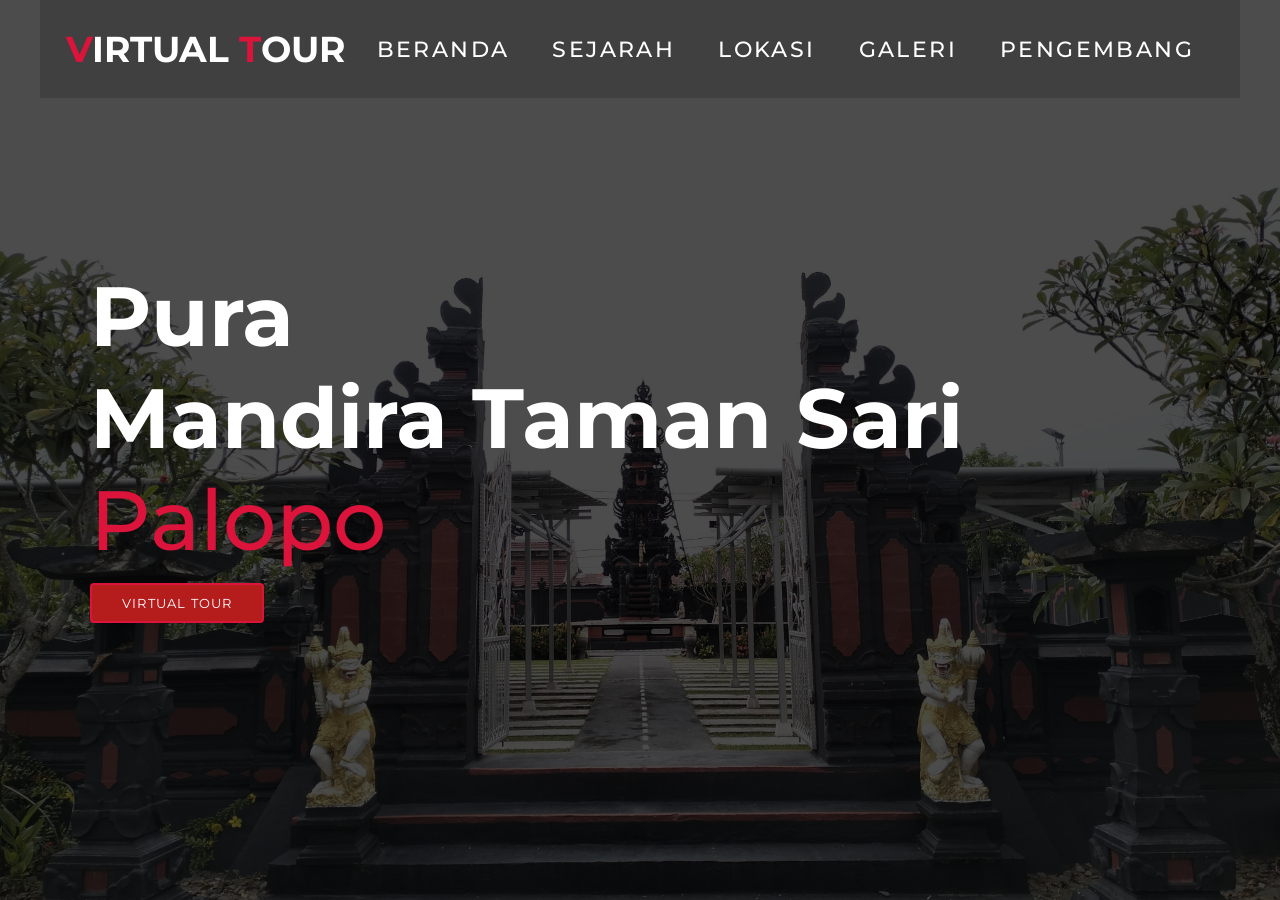
<file: index.html>
<!DOCTYPE html>
<html lang="en">

<head>
  <meta charset="UTF-8">
  <meta name="viewport" content="width=device-width, initial-scale=1.0">
  <link rel="stylesheet" href="style.css">
  <title>Virtual Tour Pura Mandira Taman Sari Palopo</title>
</head>

<body>
  <!-- Header -->
  <section id="header">
    <div class="header container">
      <div class="nav-bar">
        <div class="brand">
          <a href="#hero">
            <h1><span>V</span>irtual <span>T</span>our</h1>
          </a>
        </div>
        <div class="nav-list">
          <div class="hamburger">
            <div class="bar"></div>
          </div>
          <ul>
            <li><a href="index.html" data-after="Beranda">Beranda</a></li>
            <li><a href="sejarah.html" data-after="Sejarah">Sejarah</a></li>
            <li><a href="lokasi.html" data-after="Lokasi">Lokasi</a></li>
            <li><a href="galeri.html" data-after="Galeri">Galeri</a></li>
            <li><a href="pengembang.html" data-after="pengembang">pengembang</a></li>
          </ul>
        </div>
      </div>
    </div>
  </section>
  <!-- End Header -->


  <!-- Hero Section  -->
  <section id="hero">
    <div class="hero container">
      <div>
        <h1>Pura <span></span></h1>
        <h1>Mandira Taman Sari<span></span></h1>
        <h1>Palopo <span></span></h1>
        <a href="mulai.html" type="button" class="cta">Virtual Tour</a>
      </div>
    </div>
  </section>
  <!-- End Hero Section  -->
  <script src="./app.js"></script>
</body>

</html>
</file>
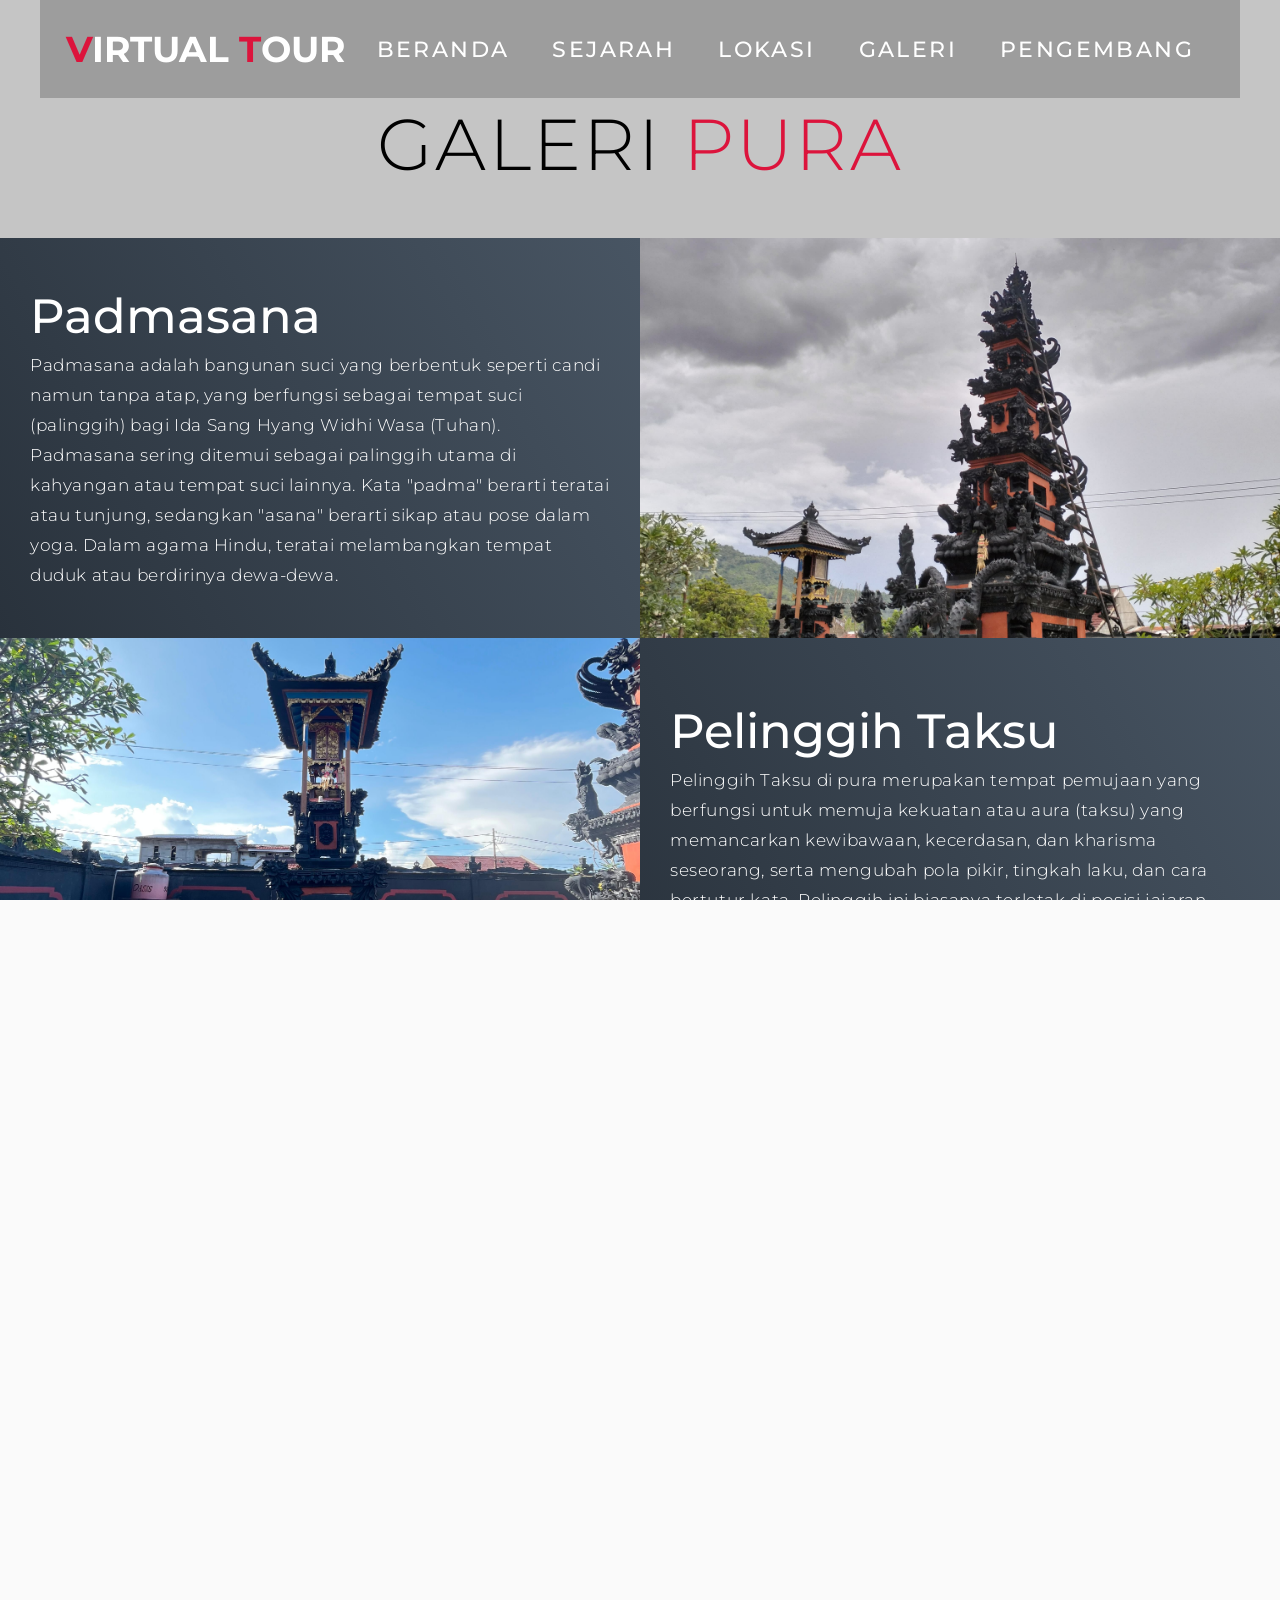
<file: galeri.html>
<!DOCTYPE html>
<html lang="en">

<head>
  <meta charset="UTF-8">
  <meta name="viewport" content="width=device-width, initial-scale=1.0">
  <link rel="stylesheet" href="style.css">
  <title>Virtual Tour Pura Mandira Taman Sari Palopo</title>
</head>

<body>
  <!-- Header -->
  <section id="header">
    <div class="header container">
      <div class="nav-bar">
        <div class="brand">
          <a href="#hero">
            <h1><span>V</span>irtual <span>T</span>our</h1>
          </a>
        </div>
        <div class="nav-list">
          <div class="hamburger">
            <div class="bar"></div>
          </div>
          <ul>
            <li><a href="index.html" data-after="Beranda">Beranda</a></li>
            <li><a href="sejarah.html" data-after="Sejarah">Sejarah</a></li>
            <li><a href="lokasi.html" data-after="Lokasi">Lokasi</a></li>
            <li><a href="galeri.html" data-after="Galeri">Galeri</a></li>
            <li><a href="pengembang.html" data-after="pengembang">pengembang</a></li>
          </ul>
        </div>
      </div>
    </div>
  </section>
  <!-- End Header -->


   <section id="projects">
    <div class="projects container">
      <div class="projects-header">
        <h1 class="section-title">Galeri <span>Pura</span></h1>
      </div>
      <div class="all-projects">
        <div class="project-item">
          <div class="project-info">
            <h1>Padmasana</h1>
             <p>Padmasana adalah bangunan suci yang berbentuk seperti candi namun tanpa atap, yang berfungsi sebagai tempat suci (palinggih) bagi Ida Sang Hyang Widhi Wasa (Tuhan). Padmasana sering ditemui sebagai palinggih utama di kahyangan atau tempat suci lainnya. Kata "padma" berarti teratai atau tunjung, sedangkan "asana" berarti sikap atau pose dalam yoga. Dalam agama Hindu, teratai melambangkan tempat duduk atau berdirinya dewa-dewa.</p>
          </div>
          <div class="project-img">
            <img src="./img/PADMA.jpeg" alt="img">
          </div>
        </div>
        <div class="project-item">
          <div class="project-info">
            <h1>Pelinggih Taksu</h1>
            <p>Pelinggih Taksu di pura merupakan tempat pemujaan yang berfungsi untuk memuja kekuatan atau aura (taksu) yang memancarkan kewibawaan, kecerdasan, dan kharisma seseorang, serta mengubah pola pikir, tingkah laku, dan cara bertutur kata. Pelinggih ini biasanya terletak di posisi jajaran utara, barat laut, dan tidak hanya untuk pemangku, tetapi juga untuk penghuni rumah. </p>
          </div>
          <div class="project-img">
            <img src="./img/taksuu.jpeg" alt="img">
          </div>
        </div>
        <div class="project-item">
          <div class="project-info">
            <h1>pelinggih Ngerurah</h1>
            <p>Pelinggih Panglurah juga merupakan bagian dari konsep Tri Hita Karana, yang menekankan keseimbangan antara hubungan manusia dengan Tuhan (parahyangan), lingkungan (palemahan), dan sesama manusia (pawongan). Dengan memuja roh leluhur, keluarga menunjukkan rasa hormat kepada Tuhan yang telah memberikan mereka garis keturunan dan juga menjaga hubungan dengan nenek moyang. </p>
          </div>
          <div class="project-img">
            <img src="./img/ngerurah.jpeg" alt="img">
          </div>
        </div>
        <div class="project-item">
          <div class="project-info">
            <h1>Pelinggih Beji</h1>
            <p>Pelinggih Beji adalah sejenis bangunan suci dalam agama Hindu Bali, khususnya yang terkait dengan air atau sumber mata air yang disucikan. Pelinggih Beji sering dikaitkan dengan Pura Subak atau Pura Beji, yang berfungsi sebagai tempat pemujaan Dewi Sri, dewi kesuburan dan pertanian.</p>
          </div>
          <div class="project-img">
            <img src="./img/beji.jpeg" alt="img">
          </div>
        </div>
        <div class="project-item">
          <div class="project-info">
            <h1>Candi Bentar</h1>
            <p>Candi Bentar adalah gerbang masuk ke bangunan sakral, khususnya di Bali dan Jawa, yang berbentuk dua bangunan serupa, terbelah secara simetri, dan tidak terhubung di bagian atas. Gerbang ini memiliki makna filosofis yang mendalam, yaitu melambangkan pintu antara dunia fisik dan spiritual.</p>
          </div>
          <div class="project-img">
            <img src="./img/bg.jpeg" alt="img">
          </div>
        </div>
         <div class="project-item">
          <div class="project-info">
            <h1>Pelinggih Piyasan</h1>
            <p>Pelinggih Piyasan Mangku merujuk pada bangunan suci yang digunakan untuk mempersiapkan dan menyajikan sarana upacara di dalam lingkungan pura atau rumah tangga di Bali. "Pelinggih" berarti bangunan suci, "Piyasan" merujuk pada tempat menghias dan merangkai simbol-simbol, dan "Mangku" bisa berarti orang yang menjaga atau mengelola bangunan suci tersebut.</p>
          </div>
          <div class="project-img">
            <img src="./img/Piyasan.jpeg" alt="img">
          </div>
        </div>
                <div class="project-item">
          <div class="project-info">
            <h1>Kori Bedal Agung</h1>
             <p>Kori Bedal Agung, yang juga dikenal sebagai Kori Bedal Agung, adalah pintu utama yang menandai batas antara dunia luar dan area suci di pura atau puri Hindu Bali. Kori Agung memiliki makna simbolis yang dalam dalam konteks kehidupan ritual masyarakat Bali. </p>
          </div>
          <div class="project-img">
            <img src="./img/kori bedal agung.png" alt="img">
          </div>
        </div>

      </div>
    </div>
  </section>
  <script src="./app.js"></script>
</body>

</html>
</file>
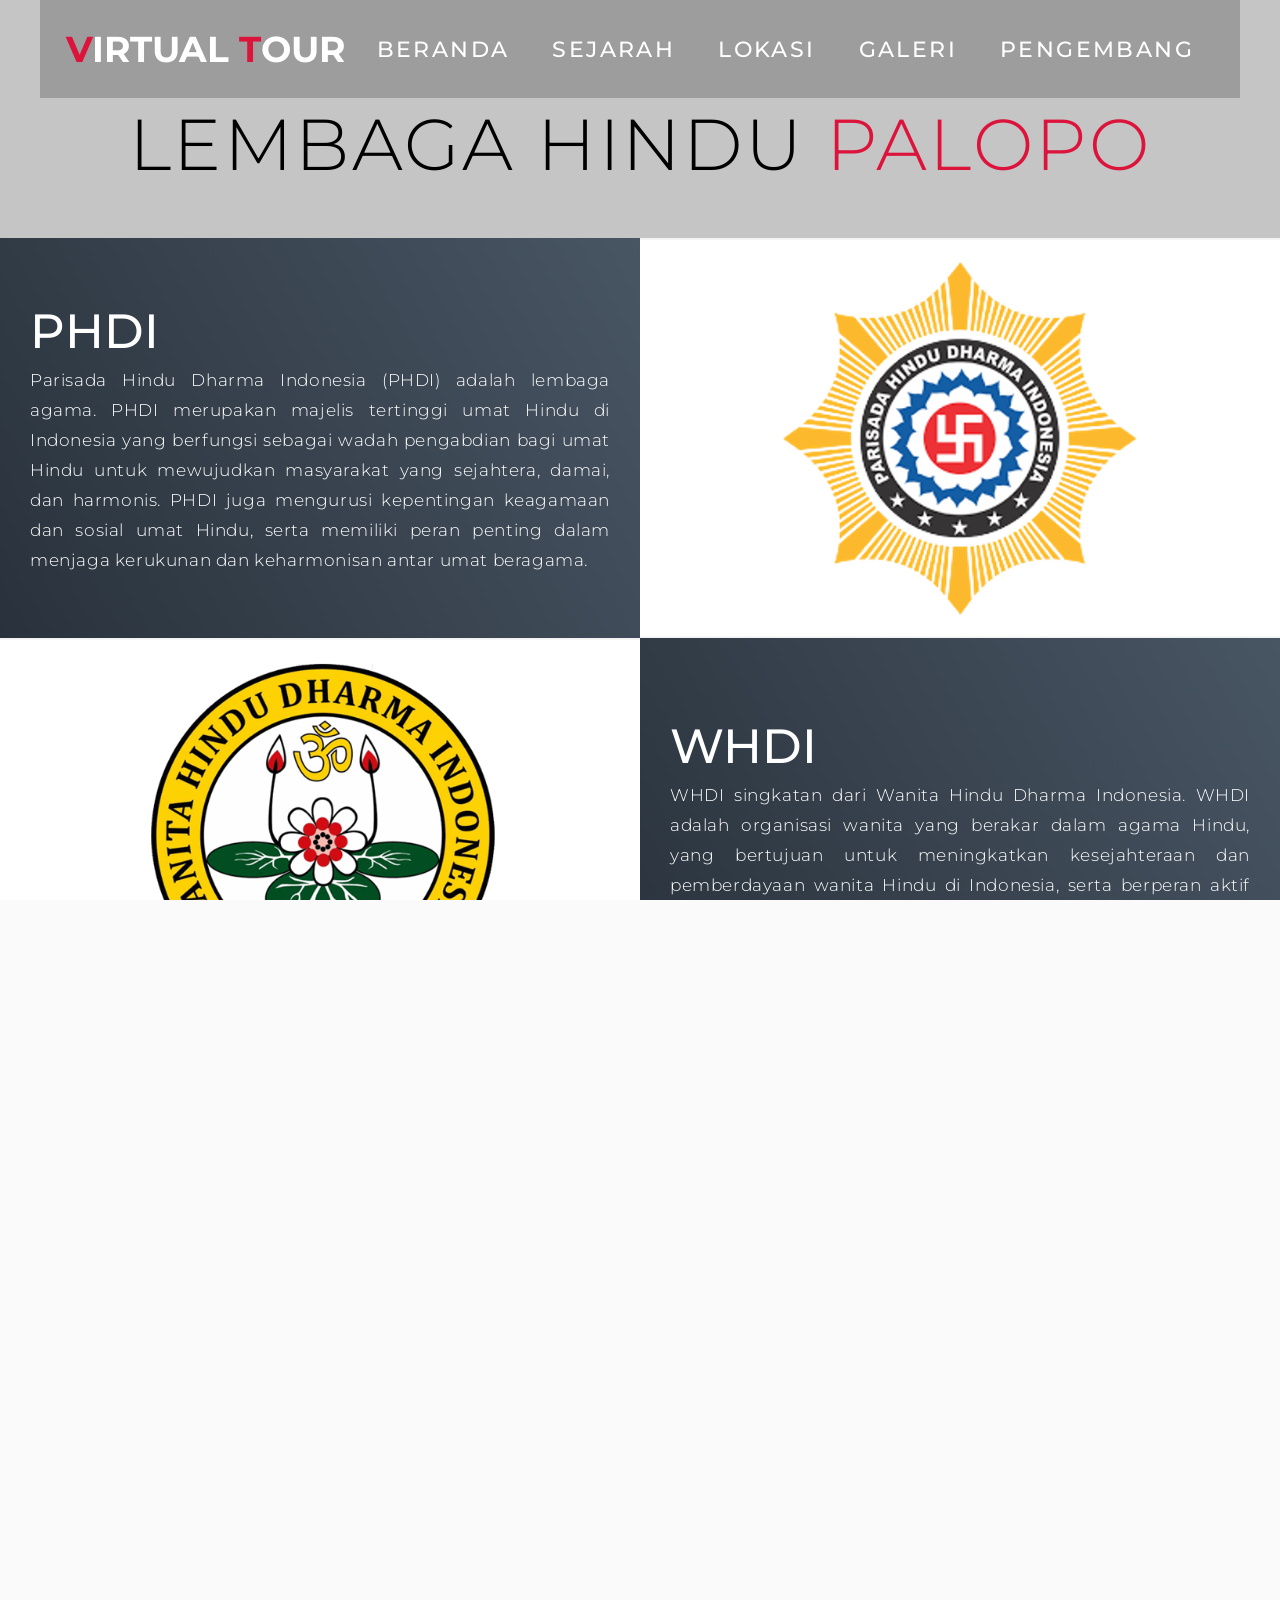
<file: lembaga.html>
<!DOCTYPE html>
<html lang="en">

<head>
  <meta charset="UTF-8">
  <meta name="viewport" content="width=device-width, initial-scale=1.0">
  <link rel="stylesheet" href="style.css">
  <title>Virtual Tour Pura Mandira Taman Sari Palopo</title>
</head>

<body>
  <!-- Header -->
  <section id="header">
    <div class="header container">
      <div class="nav-bar">
        <div class="brand">
          <a href="#hero">
            <h1><span>V</span>irtual <span>T</span>our</h1>
          </a>
        </div>
        <div class="nav-list">
          <div class="hamburger">
            <div class="bar"></div>
          </div>
          <ul>
            <li><a href="index.html" data-after="Beranda">Beranda</a></li>
            <li><a href="sejarah.html" data-after="Sejarah">Sejarah</a></li>
            <li><a href="lokasi.html" data-after="Lokasi">Lokasi</a></li>
            <li><a href="galeri.html" data-after="Galeri">Galeri</a></li>
            <li><a href="pengembang.html" data-after="pengembang">pengembang</a></li>
          </ul>
        </div>
      </div>
    </div>
  </section>
  <!-- End Header -->


   <section id="projects">
    <div class="projects container">
      <div class="projects-header">
        <h1 class="section-title">Lembaga Hindu <span> Palopo</span></h1>
      </div>
      <div class="all-projects">
        <main style="color: white;text-align: justify; justify-items: justify; text-align: justify;">
        <div class="project-item">
          <div class="project-info">
            <h1>PHDI</h1>
            <p>Parisada Hindu Dharma Indonesia (PHDI) adalah lembaga agama. PHDI merupakan majelis tertinggi umat Hindu di Indonesia yang berfungsi sebagai wadah pengabdian bagi umat Hindu untuk mewujudkan masyarakat yang sejahtera, damai, dan harmonis. PHDI juga mengurusi kepentingan keagamaan dan sosial umat Hindu, serta memiliki peran penting dalam menjaga kerukunan dan keharmonisan antar umat beragama. </p>
          </div>
          <div class="project-img">
            <img src="./img/PHDI1.png" alt="img">
          </div>
        </div>
        <div class="project-item">
          <div class="project-info">
            <h1>WHDI</h1>
            <p>WHDI singkatan dari Wanita Hindu Dharma Indonesia. WHDI adalah organisasi wanita yang berakar dalam agama Hindu, yang bertujuan untuk meningkatkan kesejahteraan dan pemberdayaan wanita Hindu di Indonesia, serta berperan aktif dalam pembangunan bangsa. WHDI juga fokus pada pelestarian seni, budaya, dan adat istiadat Hindu.</p>
          </div>
          <div class="project-img">
            <img src="./img/WHDI1.png" alt="img">
          </div>
        </div>
        <div class="project-item">
          <div class="project-info">
            <h1>Prajaniti</h1>
            <p>Fungsi Prajaniti adalah salah satu lembaga agama hindu sebagai wadah dan wahana perjuangan Umat Hindu dalam melaksanakan dharmanya terhadap agama, bangsa, dan Negara Kesatuan Republik Indonesia yang berdasarkan Pancasila.</p>
          </div>
          <div class="project-img">
            <img src="./img/PRAJANITI1.png" alt="img">
          </div>
        </div>
          <div class="project-item">
          <div class="project-info">
            <h1>Banjar Kerta Buana Palopo</h1>
             <p>Banjar Kerta Buana Palopo adalah organisasi sosial keagamaan yang memiliki fungsi dalam hal-hal mengurus seputar kegiatan keagamaan dan adat bagi umat Hindu yang berdomisili di Kota Palopo. Banjar Kerta Bhuana Palopo menjadi wadah berhimpun, bergotong royong, bersaudara dan sama dalam suka maupun duka.</p>
          </div>
          <div class="project-img">
            <img src="./img/BANJAR.png" alt="img">
          </div>
        </div>
             <div class="project-item">
          <div class="project-info">
            <h1>Pasraman Mandira Taman Sari</h1>
             <p>Pasraman Mandira Taman Sari Palopo adalah lembaga pendidikan khusus bidang agama Hindu yang ada di Kota Palopo. Lembaga ini merupakan tempat pembelajaran alternatif untuk meingkatkan mutu pendidikan Hindu. Pasraman sebagai pendidikan non formal sesuai fungsinya dapat sebagai pelengkap pendidikan formal.</p>
          </div>
          <div class="project-img">
            <img src="./img/Pasraman.png" alt="img">
          </div>
        </div>
        <div class="project-item">
          <div class="project-info">
            <h1>KMHDI</h1>
            <p>Kesatuan Mahasiswa Hindu Dharma Indonesia atau yang disingkat dengan KMHDI adalah sebuah organisasi mahasiswa Hindu di Indonesia. KMHDI merupakan satu-satunya organisasi kemahasiswaan yang bernafaskan Hindu dan berskala Nasional yang berdiri pada 3 September 1993.
            Sebagai organisasi berskala nasional, KMHDI mempunyai Visi yaitu :
            <br>
            1. Wadah Pemersatu Mahasiswa Hindu Indonesia
            <br>
            2. Alat Pendidikan Kader Mahasiswa Hindu Indonesia.
            <br>
            Sedangkan Misi KMHDI, adalah : 
            <br>
            Memperbesar Jumlah Kader Mahasiswa Hindu Yang Berkualitas.</p>
          </div>
          <div class="project-img">
            <img src="./img/KMHDI.png" alt="img">
          </div>
        </div>
         <div class="project-item">
          <div class="project-info">
            <h1>Peradah</h1>
            <p>Peradah adalah singkatan dari Perhimpunan Pemuda Hindu Indonesia, sebuah organisasi kepemudaan tingkat nasional yang berfokus pada pembinaan dan pengembangan generasi muda Hindu di Indonesia. Peradah berdiri pada tanggal 11 Maret 1984 dan memiliki struktur organisasi sampai tingkat kecamatan/desa. </p>
          </div>
          <div class="project-img">
            <img src="./img/PERADAH1.png" alt="img">
          </div>
        </div>

  </main>
      </div>
    </div>
  </section>
  <script src="./app.js"></script>
</body>

</html>
</file>
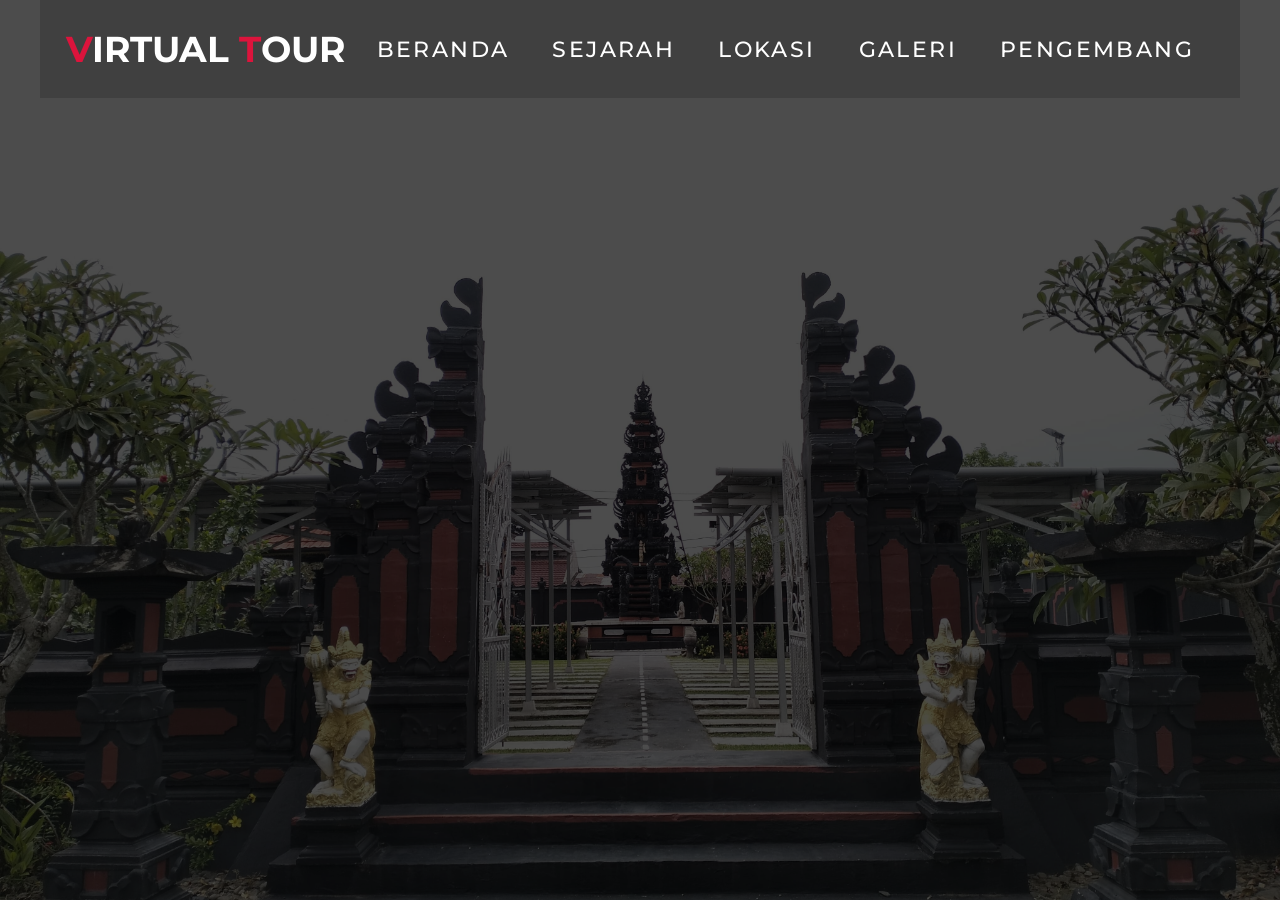
<file: lokasi.html>
<!DOCTYPE html>
<html lang="en">

<head>
  <meta charset="UTF-8">
  <meta name="viewport" content="width=device-width, initial-scale=1.0">
  <link rel="stylesheet" href="style.css">
  <title>Virtual Tour Pura Mandira Taman Sari Palopo</title>
</head>

<body>
  <!-- Header -->
  <section id="header">
    <div class="header container">
      <div class="nav-bar">
        <div class="brand">
          <a href="#hero">
            <h1><span>V</span>irtual <span>T</span>our</h1>
          </a>
        </div>
        <div class="nav-list">
          <div class="hamburger">
            <div class="bar"></div>
          </div>
          <ul>
            <li><a href="index.html" data-after="Beranda">Beranda</a></li>
            <li><a href="sejarah.html" data-after="Sejarah">Sejarah</a></li>
            <li><a href="lokasi.html" data-after="Lokasi">Lokasi</a></li>
            <li><a href="galeri.html" data-after="Galeri">Galeri</a></li>
            <li><a href="pengembang.html" data-after="pengembang">pengembang</a></li>
          </ul>
        </div>
      </div>
    </div>
  </section>
  <!-- End Header -->


  <!-- Hero Section  -->
  <section id="hero">
    <div class="hero container">
     <div class="responsive-iframe">
      <iframe src="https://maps.google.com/maps?q=Pura%20Mandira%20Taman%20Sari%20Palopo&t=&z=15&ie=UTF8&iwloc=&output=embed" allowfullscreen></iframe>
    </div>    </div>
  </section>
  <!-- End Hero Section  -->
  <script src="./app.js"></script>
</body>

</html>
</file>
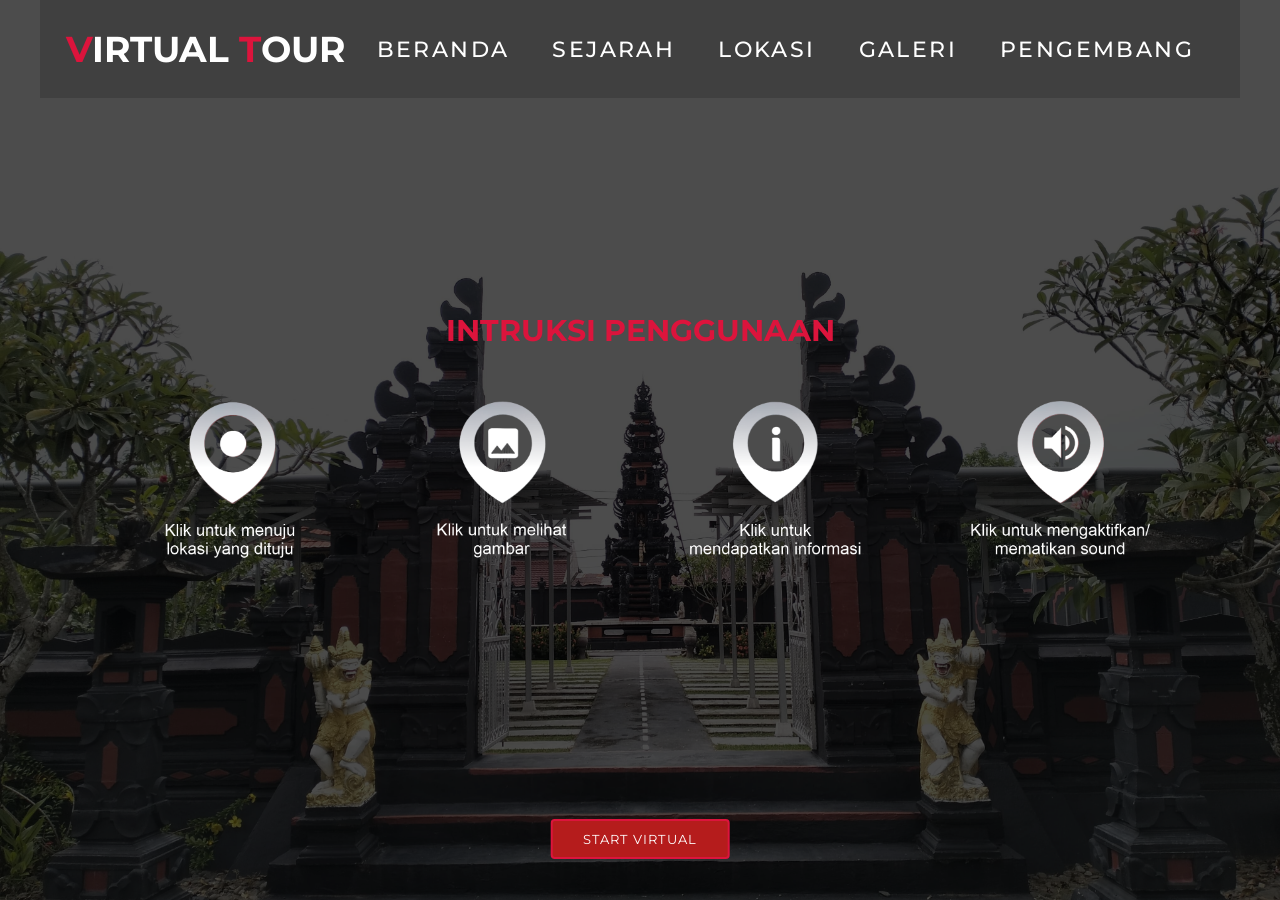
<file: mulai.html>
<!DOCTYPE html>
<html lang="en">

<head>
  <meta charset="UTF-8">
  <meta name="viewport" content="width=device-width, initial-scale=1.0">
  <link rel="stylesheet" href="style.css">
  <title>Virtual Tour Pura Mandira Taman Sari Palopo</title>
</head>

<body>
  <!-- Header -->
  <section id="header">
    <div class="header container">
      <div class="nav-bar">
        <div class="brand">
          <a href="#hero">
            <h1><span>V</span>irtual <span>T</span>our</h1>
          </a>
        </div>
        <div class="nav-list">
          <div class="hamburger">
            <div class="bar"></div>
          </div>
          <ul>
            <li><a href="index.html" data-after="Beranda">Beranda</a></li>
            <li><a href="sejarah.html" data-after="Sejarah">Sejarah</a></li>
            <li><a href="lokasi.html" data-after="Lokasi">Lokasi</a></li>
            <li><a href="galeri.html" data-after="Galeri">Galeri</a></li>
            <li><a href="pengembang.html" data-after="pengembang">pengembang</a></li>
          </ul>
        </div>
      </div>
    </div>
  </section>
  <!-- End Header -->


  <!-- Hero Section  -->
   <section id="hero">
    <div class="hero container">
      <div>
                <div class="responsive-main">
             
                <h2 style="color: #DC143C; font-size: 2.5em; text-align: center; justify-content: center;">INTRUKSI PENGGUNAAN</h2>
                <br>
                <br>
                    <img src="./img/sip.png" alt="img">
            <a href="virtualtour.html" type="button" class="cta" style="position: absolute; display: grid; justify-content: flex-end top: 50%;
      left: 50%; bottom: 1%; transform: translate(-50%, -50%);">Start Virtual</a>
    
    
      </div>
    </div>
  </section>

  </section>
  <!-- End Hero Section  -->
  <script src="./app.js"></script>
</body>

</html>
</file>
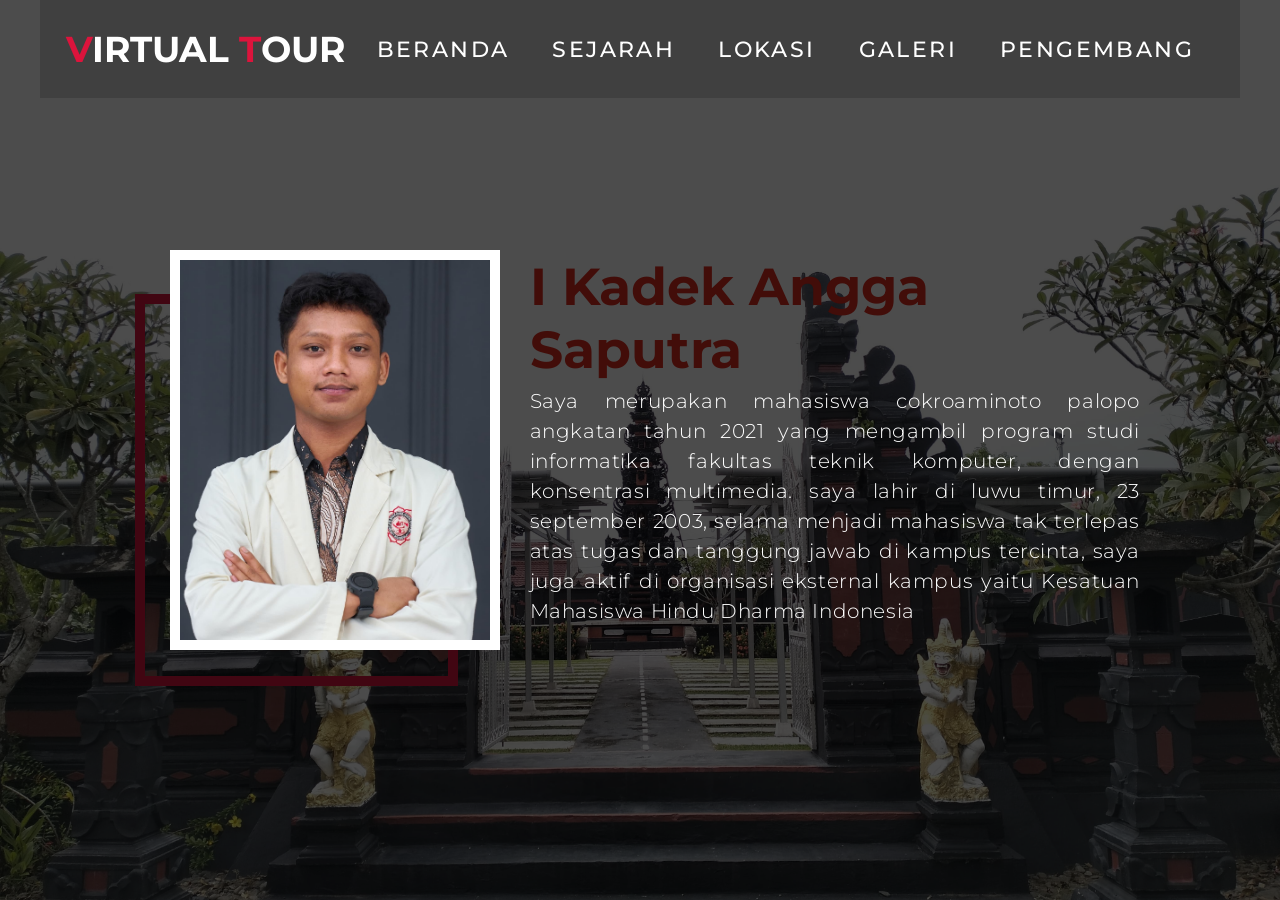
<file: pengembang.html>
<!DOCTYPE html>
<html lang="en">

<head>
  <meta charset="UTF-8">
  <meta name="viewport" content="width=device-width, initial-scale=1.0">
  <link rel="stylesheet" href="style.css">
  <title>Virtual Tour Pura Mandira Taman Sari Palopo</title>
</head>

<body>
  <!-- Header -->
  <section id="header">
    <div class="header container">
      <div class="nav-bar">
        <div class="brand">
          <a href="#hero">
            <h1><span>V</span>irtual <span>T</span>our</h1>
          </a>
        </div>
        <div class="nav-list">
          <div class="hamburger">
            <div class="bar"></div>
          </div>
          <ul>
            <li><a href="index.html" data-after="Beranda">Beranda</a></li>
            <li><a href="sejarah.html" data-after="Sejarah">Sejarah</a></li>
            <li><a href="lokasi.html" data-after="Lokasi">Lokasi</a></li>
            <li><a href="galeri.html" data-after="Galeri">Galeri</a></li>
            <li><a href="pengembang.html" data-after="pengembang">pengembang</a></li>
          </ul>
        </div>
      </div>
    </div>
  </section>
  <!-- End Header -->
  <section id="hero">
    <div class="hero container">
   <section id="about">
    <div class="about container">
      <div class="col-left">
        <div class="about-img">
          <img src="./img/angga.jpeg" alt="img">
        </div>
      </div>
      <div class="col-right">
        <h3 style="color: #420D09; font-size: 52px;">I Kadek Angga Saputra</h3>
        <p style="color: white; font-size: 20px; text-align: justify;">Saya merupakan mahasiswa cokroaminoto palopo angkatan tahun 2021 yang mengambil program studi informatika fakultas teknik komputer, dengan konsentrasi multimedia. saya lahir di luwu timur, 23 september 2003, selama menjadi mahasiswa tak terlepas atas tugas dan tanggung jawab di kampus tercinta, saya juga aktif di organisasi eksternal kampus yaitu Kesatuan Mahasiswa Hindu Dharma Indonesia</p>
      </div>
    </div>
  </section>
    </div>
  </section>
  <script src="./app.js"></script>
</body>

</html>
</file>
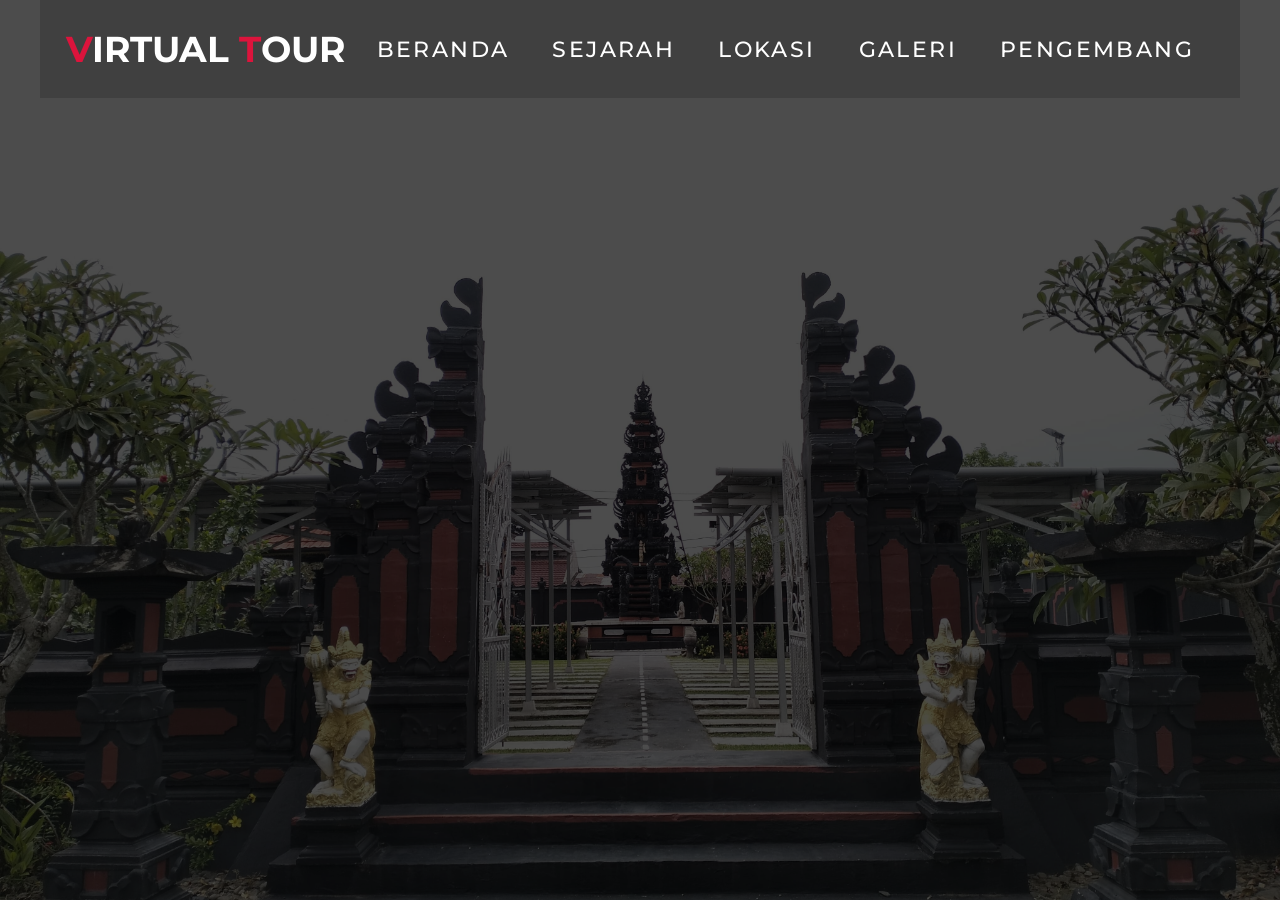
<file: virtualtour.html>
<!DOCTYPE html>
<html lang="id">
<head>
  <meta charset="UTF-8">
  <meta name="viewport" content="width=device-width, initial-scale=1.0">
  <title>Virtual Tour | Pura Mandira Taman Sari Palopo</title>
  <link rel="stylesheet" href="style.css">

</head>
<body>
  
  <section id="header">
    <div class="header container">
      <div class="nav-bar">
        <div class="brand">
          <a href="#hero">
            <h1><span>V</span>irtual <span>T</span>our</h1>
          </a>
        </div>
        <div class="nav-list">
          <div class="hamburger">
            <div class="bar"></div>
          </div>
          <ul>
            <li><a href="index.html" data-after="Beranda">Beranda</a></li>
            <li><a href="sejarah.html" data-after="Sejarah">Sejarah</a></li>
            <li><a href="lokasi.html" data-after="Lokasi">Lokasi</a></li>
            <li><a href="galeri.html" data-after="Galeri">Galeri</a></li>
            <li><a href="pengembang.html" data-after="pengembang">Pengembang</a></li>
          </ul>
        </div>
      </div>
    </div>
  </section>
  <!-- End Header -->

  <!-- Hero Section  -->
  <section id="hero">
    <div class="services container">
        <div class="responsive-iframe">
          <iframe src="https://app.lapentor.com/sphere/virtual-tour-360-pura" allowfullscreen></iframe>
        </div>
        <div class="service-bottom"></div>
    </div>
  </section>
  <!-- End Hero Section  -->
  <script src="./app.js"></script>
</body>
</html>
</file>
<file: style.css>
@import 'https://fonts.googleapis.com/css?family=Montserrat:300, 400, 700&display=swap';
* {
	padding: 0;
	margin: 0;
	box-sizing: border-box;
}
html {
	font-size: 10px;
	font-family: 'Montserrat', sans-serif;
	scroll-behavior: smooth;
}
a {
	text-decoration: none;
}
.container {
	min-height: 100vh;
	width: 100%;
	display: flex;
	align-items: center;
	justify-content: center;
}
img {
	height: 100%;
	width: 100%;
	object-fit: cover;
}
p {
	color: black;
	font-size: 1.4rem;
	margin-top: 5px;
	line-height: 2.5rem;
	font-weight: 300;
	letter-spacing: 0.05rem;
}
.section-title {
	font-size: 4rem;
	font-weight: 300;
	color: black;
	margin-bottom: 10px;
	text-transform: uppercase;
	letter-spacing: 0.2rem;
	text-align: center;
}
.section-title span {
	color: crimson;
}
#fullscreen-container {
    width: 100vw;
    height: 100vh;
}
.cta {
	display: inline-block;
	padding: 10px 30px;
	color: white;
	background-color: transparent;
	border: 2px solid crimson;
	font-size: 2rem;
	text-transform: uppercase;
	letter-spacing: 0.1rem;
	margin-top: 30px;
	transition: 0.3s ease;
	transition-property: background-color, color;
}
.cta:hover {
	color: white;
	background-color: crimson;
}
.brand h1 {
	font-size: 3rem;
	text-transform: uppercase;
	color: white;
}
.brand h1 span {
	color: crimson;
}

/* Header section */
#header {
	position: fixed;
	z-index: 1000;
	left: 0;
	top: 0;
	width: 100vw;
	height: auto;
}
#header .header {
	min-height: 8vh;
	background-color: rgba(31, 30, 30, 0.24);
	transition: 0.3s ease background-color;
}
#header .nav-bar {
	display: flex;
	align-items: center;
	justify-content: space-between;
	width: 100%;
	height: 100%;
	max-width: 1300px;
	padding: 0 10px;
}
#header .nav-list ul {
	list-style: none;
	position: absolute;
	background-color: rgb(31, 30, 30);
	width: 100vw;
	height: 100vh;
	left: 100%;
	top: 0;
	display: flex;
	flex-direction: column;
	justify-content: center;
	align-items: center;
	z-index: 1;
	overflow-x: hidden;
	transition: 0.5s ease left;
}
#header .nav-list ul.active {
	left: 0%;
}
#header .nav-list ul a {
	font-size: 2.5rem;
	font-weight: 500;
	letter-spacing: 0.2rem;
	text-decoration: none;
	color: white;
	text-transform: uppercase;
	padding: 20px;
	display: block;
}
#header .nav-list ul a::after {
	content: attr(data-after);
	position: absolute;
	top: 50%;
	left: 50%;
	transform: translate(-50%, -50%) scale(0);
	color: rgba(240, 248, 255, 0.021);
	font-size: 13rem;
	letter-spacing: 50px;
	z-index: -1;
	transition: 0.3s ease letter-spacing;
}
#header .nav-list ul li:hover a::after {
	transform: translate(-50%, -50%) scale(1);
	letter-spacing: initial;
}
#header .nav-list ul li:hover a {
	color: crimson;
}
#header .hamburger {
	height: 60px;
	width: 60px;
	display: inline-block;
	border: 3px solid white;
	border-radius: 50%;
	position: relative;
	display: flex;
	align-items: center;
	justify-content: center;
	z-index: 100;
	cursor: pointer;
	transform: scale(0.8);
	margin-right: 20px;
}
#header .hamburger:after {
	position: absolute;
	content: '';
	height: 100%;
	width: 100%;
	border-radius: 50%;
	border: 3px solid white;
	animation: hamburger_puls 1s ease infinite;
}
#header .hamburger .bar {
	height: 2px;
	width: 30px;
	position: relative;
	background-color: white;
	z-index: -1;
}
#header .hamburger .bar::after,
#header .hamburger .bar::before {
	content: '';
	position: absolute;
	height: 100%;
	width: 100%;
	left: 0;
	background-color: white;
	transition: 0.3s ease;
	transition-property: top, bottom;
}
#header .hamburger .bar::after {
	top: 8px;
}
#header .hamburger .bar::before {
	bottom: 8px;
}
#header .hamburger.active .bar::before {
	bottom: 0;
}
#header .hamburger.active .bar::after {
	top: 0;
}
/* End Header section */

/* Hero Section */
#hero {
	background-image: url(./img/bg.jpeg);
	background-size: cover;
	background-position: top center;
	position: relative;
	z-index: 1;
}
#hero::after {
	content: '';
	position: absolute;
	left: 0;
	top: 0;
	height: 100%;
	width: 100%;
	background-color: black;
	opacity: 0.7;
	z-index: -1;
}
#hero .hero {
	max-width: 1200px;
	margin: 0 auto;
	padding: 0 50px;
	justify-content: flex-start;
}
#hero h1 {
	display: block;
	width: fit-content;
	font-size: 4rem;
	position: relative;
	color: transparent;
	animation: text_reveal 0.5s ease forwards;
	animation-delay: 1s;
}
#hero h1:nth-child(1) {
	animation-delay: 1s;
}
#hero h1:nth-child(2) {
	animation-delay: 2s;
}
#hero h1:nth-child(3) {
	animation: text_reveal_name 0.5s ease forwards;
	animation-delay: 3s;
}
#hero h1 span {
	position: absolute;
	top: 0;
	left: 0;
	height: 100%;
	width: 0;
	background-color: crimson;
	animation: text_reveal_box 1s ease;
	animation-delay: 0.5s;
}
#hero h1:nth-child(1) span {
	animation-delay: 0.5s;
}
#hero h1:nth-child(2) span {
	animation-delay: 1.5s;
}
#hero h1:nth-child(3) span {
	animation-delay: 2.5s;
}

/* End Hero Section */

/* Services Section */
#services .services {
	flex-direction: column;
	text-align: center;
	max-width: 1500px;
	margin: 0 auto;
	padding: 100px 0;
}
#services .service-top {
	max-width: 500px;
	margin: 0 auto;
 text-align: center;
	justify-content: center;

}
#services .service-bottom {
	display: flex;
	align-items: center;
	justify-content: center;
	flex-wrap: wrap;
	margin-top: 50px;
}
#services .service-item {
	flex-basis: 80%;
	display: flex;
	align-items: flex-start;
	justify-content: center;
	flex-direction: column;
	padding: 30px;
	border-radius: 10px;
	background-image: url(./img/PADMA.jpeg);
	background-size: cover;
	margin: 10px 5%;
	position: relative;
	z-index: 1;
	overflow: hidden;
}
#services .service-item::after {
	content: '';
	position: absolute;
	left: 0;
	top: 0;
	height: 100%;
	width: 100%;
	background-image: linear-gradient(60deg, #29323c 0%, #485563 100%);
	opacity: 0.9;
	z-index: -1;
}
#services .service-bottom .icon {
	height: 80px;
	width: 80px;
	margin-bottom: 20px;
}
#services .service-item h2 {
	font-size: 2rem;
	color: white;
	margin-bottom: 10px;
	text-transform: uppercase;
}
#services .service-item p {
	color: white;
	text-align: left;
}
/* End Services Section */

/* Projects section */
#projects .projects {
	flex-direction: column;
	max-width: 100%;
	margin: 0 auto;
	padding: 100px 0;
	background-color: rgba(31, 30, 30, 0.24);
}
#projects .projects-header h1 {
	margin-bottom: 50px;
}
#projects .all-projects {
	display: flex;
	align-items: center;
	justify-content: center;
	flex-direction: column;
	color: black;
}
#projects .project-item {
	display: flex;
	align-items: center;
	justify-content: center;
	flex-direction: column;
	width: 80%;
	margin: 20px auto;
	overflow: hidden;
	border-radius: 10px;
	color: black;
}
#projects .project-info {
	padding: 30px;
	flex-basis: 50%;
	height: 100%;
	display: flex;
	align-items: flex-start;
	justify-content: center;
	flex-direction: column;
	background-image: linear-gradient(60deg, #29323c 0%, #485563 100%);
	color: white;
}
#projects .project-info h1 {
	font-size: 4rem;
	font-weight: 500;
}
#projects .project-info h2 {
	font-size: 1.8rem;
	font-weight: 500;
	margin-top: 10px;
}
#projects .project-info p {
	color: white;
}
#projects .project-img {
	flex-basis: 50%;
	height: 300px;
	overflow: hidden;
	position: relative;
}
#projects .project-img:after {
	content: '';
	position: absolute;
	left: 0;
	top: 0;
	height: 100%;
	width: 100%;
	background-image: red(60deg, #29323c 0%, #485563 100%);
	opacity: 0.7;
}
#projects .project-img img {
	transition: 0.3s ease transform;
}
#projects .project-item:hover .project-img img {
	transform: scale(1.1);
}
/* End Projects section */

/* About Section */
#about .about {
	flex-direction: column-reverse;
	text-align: center;
	max-width: 1200px;
	margin: 0 auto;
	padding: 100px 20px;
}
#about .col-left {
	width: 250px;
	height: 360px;

}
#about .col-right {
	width: 100%;
}
#about .col-right h2 {
	font-size: 1.8rem;
	font-weight: 500;
	letter-spacing: 0.2rem;
	margin-bottom: 10px;
}
#about .col-right p {
	margin-bottom: 20px;
}
#about .col-right .cta {
	color: black;
	margin-bottom: 50px;
	padding: 10px 20px;
	font-size: 2rem;
}
#about .col-left .about-img {
	height: 100%;
	width: 100%;
	position: relative;
	border: 10px solid white;
}
#about .col-left .about-img::after {
	content: '';
	position: absolute;
	left: -33px;
	top: 19px;
	height: 98%;
	width: 98%;
	border: 7px solid crimson;
	z-index: -1;
}
/* End About Section */

/* contact Section */
#contact .contact {
	flex-direction: column;
	max-width: 1200px;
	margin: 0 auto;
	width: 90%;
}
#contact .contact-items {
	/* max-width: 400px; */
	width: 100%;
}
#contact .contact-item {
	width: 80%;
	padding: 20px;
	text-align: center;
	border-radius: 10px;
	padding: 30px;
	margin: 30px;
	display: flex;
	justify-content: center;
	align-items: center;
	flex-direction: column;
	box-shadow: 0px 0px 18px 0 #0000002c;
	transition: 0.3s ease box-shadow;
}
#contact .contact-item:hover {
	box-shadow: 0px 0px 5px 0 #0000002c;
}
#contact .icon {
	width: 70px;
	margin: 0 auto;
	margin-bottom: 10px;
}
#contact .contact-info h1 {
	font-size: 2.5rem;
	font-weight: 500;
	margin-bottom: 5px;
}
#contact .contact-info h2 {
	font-size: 1.3rem;
	line-height: 2rem;
	font-weight: 500;
}
/*End contact Section */

/* Footer */
#footer {
	background-image: linear-gradient(60deg, #29323c 0%, #485563 100%);
}
#footer .footer {
	min-height: 200px;
	flex-direction: column;
	padding-top: 50px;
	padding-bottom: 0px;
}
#footer h2 {
	color: white;
	font-weight: 500;
	font-size: 1.8rem;
	letter-spacing: 0.1rem;
	margin-top: 10px;
	margin-bottom: 10px;
}
#footer .social-icon {
	display: flex;
	margin-bottom: 30px;
}
#footer .social-item {
	height: 50px;
	width: 50px;
	margin: 0 5px;
}
#footer .social-item img {
	filter: grayscale(1);
	transition: 0.3s ease filter;
}
#footer .social-item:hover img {
	filter: grayscale(0);
}
#footer p {
	color: white;
	font-size: 1.3rem;
}
/* End Footer */

/* Keyframes */
@keyframes hamburger_puls {
	0% {
		opacity: 1;
		transform: scale(1);
	}
	100% {
		opacity: 0;
		transform: scale(1.4);
	}
}
@keyframes text_reveal_box {
	50% {
		width: 100%;
		left: 0;
	}
	100% {
		width: 0;
		left: 100%;
	}
}
@keyframes text_reveal {
	100% {
		color: white;
	}
}
@keyframes text_reveal_name {
	100% {
		color: crimson;
		font-weight: 500;
	}
}
/* End Keyframes */

/* Media Query For Tablet */
@media only screen and (min-width: 768px) {
	.cta {
		font-size: 2.5rem;
		padding: 20px 60px;
	}
	h1.section-title {
		font-size: 6rem;
	}

	/* Hero */
	#hero h1 {
		font-size: 7rem;
	}
	/* End Hero */

	/* Services Section */
	#services .service-bottom .service-item {
		flex-basis: 45%;
		margin: 2.5%;
	}
	/* End Services Section */

	/* Project */
	#projects .project-item {
		flex-direction: row;
	}
	#projects .project-item:nth-child(even) {
		flex-direction: row-reverse;
	}
	#projects .project-item {
		height: 400px;
		margin: 0;
		width: 100%;
		border-radius: 0;
	}
	#projects .all-projects .project-info {
		height: 100%;
	}
	#projects .all-projects .project-img {
		height: 100%;
	}
	/* End Project */

	/* About */
	#about .about {
		flex-direction: row;
	}
	#about .col-left {
		width: 600px;
		height: 400px;
		padding-left: 60px;
		}
	#about .about .col-left .about-img::after {
		left: -45px;
		top: 34px;
		height: 98%;
		width: 98%;
		border: 10px solid crimson;

	}
	#about .col-right {
		text-align: left;
		padding: 30px;
	}
	#about .col-right h1 {
		text-align: left;
	}
	/* End About */

	/* contact  */
	#contact .contact {
		flex-direction: column;
		padding: 100px 0;
		align-items: center;
		justify-content: center;
		min-width: 20vh;
	}
	#contact .contact-items {
		width: 100%;
		display: flex;
		flex-direction: row;
		justify-content: space-evenly;
		margin: 0;
	}
	#contact .contact-item {
		width: 30%;
		margin: 0;
		flex-direction: row;
	}
	#contact .contact-item .icon {
		height: 100px;
		width: 100px;
	}
	#contact .contact-item .icon img {
		object-fit: contain;
	}
	#contact .contact-item .contact-info {
		width: 100%;
		text-align: left;
		padding-left: 20px;
	}
	/* End contact  */
}
/* End Media Query For Tablet */

/* Media Query For Desktop */
@media only screen and (min-width: 1200px) {
	/* header */
	#header .hamburger {
		display: none;
	}
	#header .nav-list ul {
		position: initial;
		display: block;
		height: auto;
		width: fit-content;
		background-color: transparent;
	}
	#header .nav-list ul li {
		display: inline-block;
	}
	#header .nav-list ul li a {
		font-size: 1.8rem;
	}
	#header .nav-list ul a:after {
		display: none;
	}
	/* End header */

	#services .service-bottom .service-item {
		flex-basis: 22%;
		margin: 1.5%;
	}
/* Responsive Fullscreen Iframe & Mobile Optimization */

html, body {
  height: 100%;
  width: 100%;
  margin: 0;
  padding: 0;
  overflow-x: hidden;
}

.container {
  min-height: 100vh;
  width: 100%;
  display: flex;
  align-items: center;
  justify-content: center;
}

.responsive-iframe {
  position: relative;
  width: 100vw;
  height: 100vh;
  min-height: 100vh;
  margin: 0;
  padding: 0;
  box-sizing: border-box;
  display: flex;
  align-items: stretch;
  justify-content: stretch;
}

.responsive-iframe iframe {
  position: absolute;
  top: 0; left: 0;
  width: 100vw;
  height: 100vh;
  border: none;
  display: block;

}

@media (min-width: 769px) {
  .responsive-iframe {
    width: 100%;
    height: 60vw;
    min-height: 480px;
    max-width: 1200px;
    margin: 0 auto 20px auto;
    padding-bottom: 0;
  }
  .responsive-iframe iframe {
    width: 100%;
    height: 100%;
    position: static;
  }
@import url('https://fonts.googleapis.com/css?family=Montserrat:300,400,700&display=swap');
* { box-sizing: border-box; margin: 0; padding: 0; }
html { font-size: 12px; font-family: 'Montserrat', Arial, sans-serif; }
body { background: #fafafa; color: #222; }
.container { max-width: 1200px; margin: 0 auto; padding: 16px; }

.responsive-iframe { position: relative; width: 100%; padding-bottom: 56.25%; height: 0; margin-bottom: 20px; }
.responsive-iframe iframe { position: absolute; top: 0; left: 0; width: 100%; height: 100%; border: 0; }

.cta, .btn { display: inline-block; background: #b51c1c; color: #fff; padding: 10px 30px; border-radius: 4px; text-decoration: none; font-size: 1.1em; margin: 12px 0; }


footer { width: 100%; text-align: center; padding: 18px; background: #b51c1c; color: #fff; margin-top: 32px; border-radius: 0 0 12px 12px; }
@media (max-width: 768px) {
  html { font-size: 10px; }
  .container { padding: 8px; }
  h1, h2, h3 { font-size: 1.25em; }
  nav ul { flex-direction: column; gap: 0; }
  .gallery img { flex: 1 1 100%; }
  .responsive-iframe { padding-bottom: 65vw; }
  .cta, .btn { font-size: 1em; padding: 10px 18px; }
}
</file>
